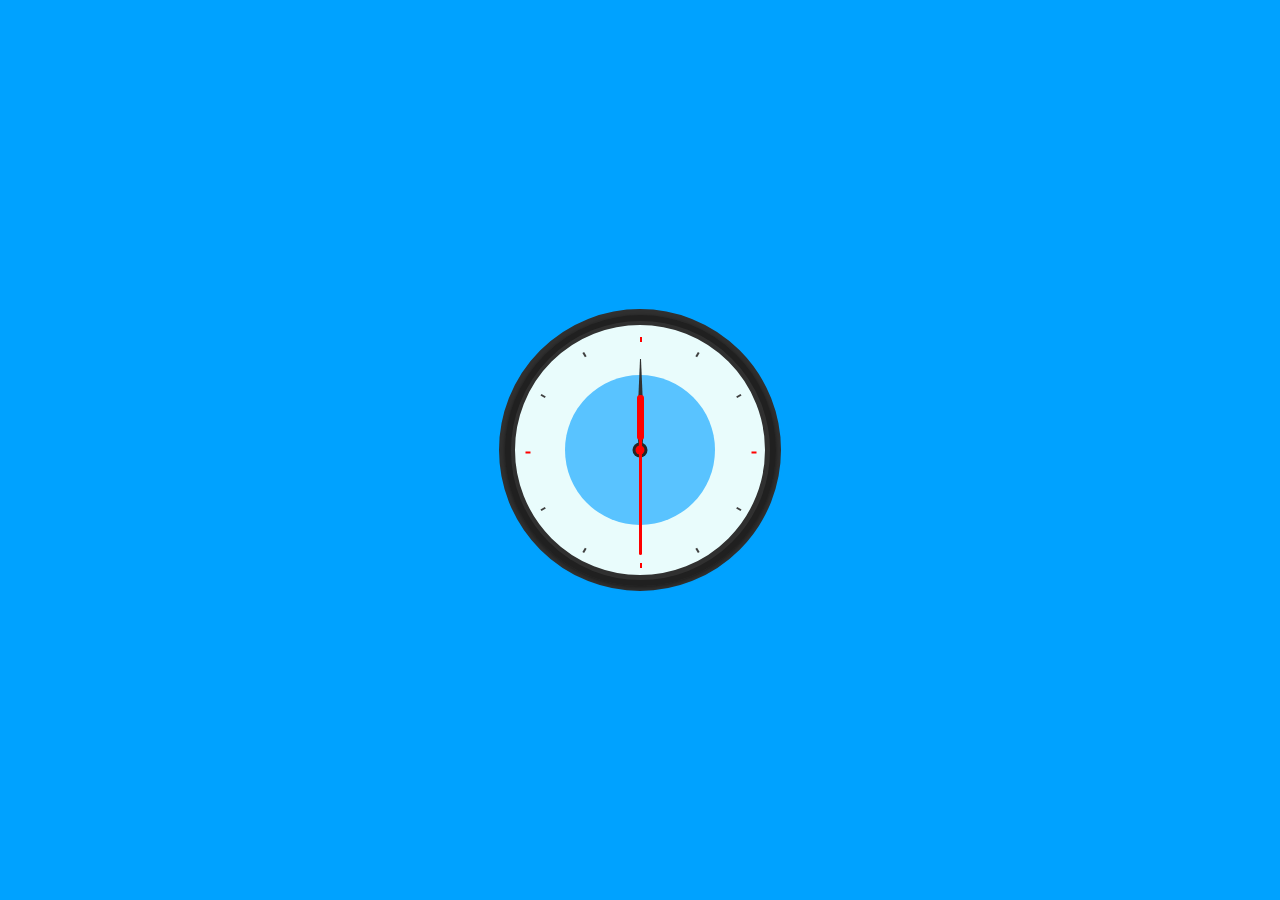
<file: index.html>
<!DOCTYPE html>
<html lang="en">
<head>
    <meta charset="UTF-8">
    <meta name="viewport" content="width=device-width, initial-scale=1.0">
    <title>Analogue Clock</title>
    <link rel="stylesheet" href="style27.css">
    <style id="clock-animate"></style>
</head>
<body>
    <div class="clock">
        <div class="center-nut"></div>
        <div class="center-nut2"></div>
        <div class="indicator">
            <div></div>
            <div></div>
            <div></div>
            <div></div>
            <div></div>
            <div></div>
            <div></div>
            <div></div>
            <div></div>
            <div></div>
            <div></div>
            <div></div>
        </div>
        <div class="sec-hand"></div>
        <div class="min-hand"></div>
        <div class="hr-hand"></div>
    </div>
    <script src="script6.js"></script>
</body>
</html>
</file>
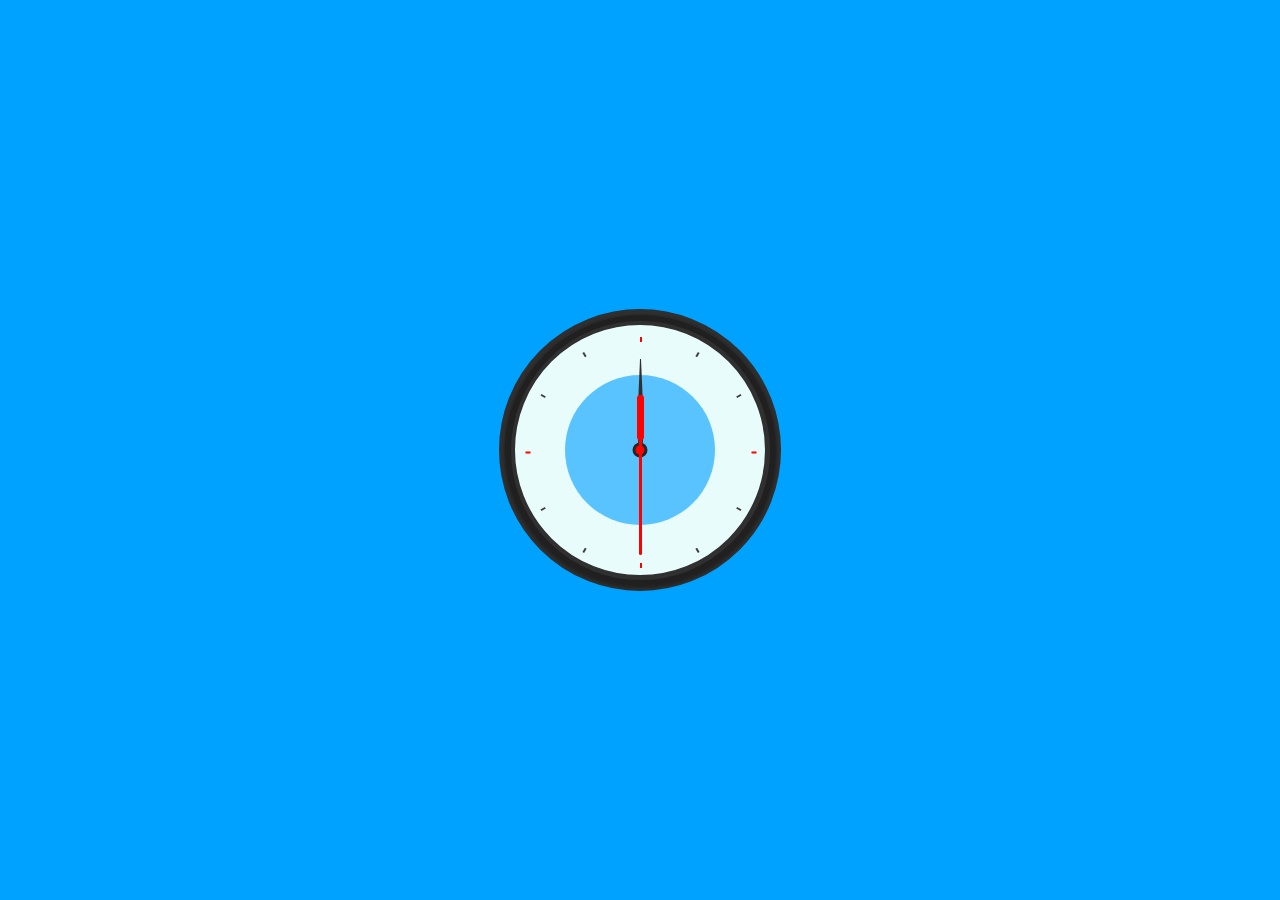
<file: indexAnalogueclock.html>
<!DOCTYPE html>
<html lang="en">
<head>
    <meta charset="UTF-8">
    <meta name="viewport" content="width=device-width, initial-scale=1.0">
    <title>Analogue Clock</title>
    <link rel="stylesheet" href="style27.css">
    <style id="clock-animate"></style>
</head>
<body>
    <div class="clock">
        <div class="center-nut"></div>
        <div class="center-nut2"></div>
        <div class="indicator">
            <div></div>
            <div></div>
            <div></div>
            <div></div>
            <div></div>
            <div></div>
            <div></div>
            <div></div>
            <div></div>
            <div></div>
            <div></div>
            <div></div>
        </div>
        <div class="sec-hand"></div>
        <div class="min-hand"></div>
        <div class="hr-hand"></div>
    </div>
    <script src="script6.js"></script>
</body>
</html>
</file>
<file: style27.css>
*{
    margin: 0;
    padding: 0;
}
body{
    display: flex;
    align-items: center;
    justify-content: center;
    min-height: 100vh;
    background: #00a2ff;
}
.clock{
    position: relative;
    display: flex;
    justify-content: center;
    align-items: center;
    width: 250px;
    height: 250px;
    background: #e9fcfc;
    border-radius: 50%;
    border: 16px solid #303030;
}
.clock:before{
    position: absolute;
    content: '';
    width: 259px;
    height: 259px;
    border: 6px solid #202020;
    border-radius: 50%;
    box-shadow: 0 1px 4px rgba(0,0,0,0.5);
}
.clock:after{
    position: absolute;
    content: '';
    height: 150px;
    width: 150px;
    background: #59c3ff;
    border-radius: 50%;
    z-index: 1;
}
.center-nut,.center-nut2{
    position: absolute;
    top: 50%;
    left: 50%;
    transform: translate(-50%, -50%);
}
.center-nut{
    height: 15px;
    width: 15px;
    background: #262626;
    z-index: 2;
    border-radius: 50%;
}
.center-nut2{
    height: 9px;
    width: 9px;
    background: red;
    z-index: 6;
    border-radius: 50%;
}
.indicator div{
    position: absolute;
    width: 2px;
    height: 5px;
    background: #404040;
}
.indicator div:nth-child(1){
    transform: rotate(30deg) translateY(-113px);
}
.indicator div:nth-child(2){
    transform: rotate(60deg) translateY(-113px);
}
.indicator div:nth-child(3){
    transform: rotate(90deg) translateY(-113px);
    background: red;
}
.indicator div:nth-child(4){
    transform: rotate(120deg) translateY(-113px);
}
.indicator div:nth-child(5){
    transform: rotate(150deg) translateY(-113px);
}
.indicator div:nth-child(6){
    transform: rotate(180deg) translateY(-113px);
    background: red;
}
.indicator div:nth-child(7){
    transform: rotate(210deg) translateY(-113px);
}
.indicator div:nth-child(8){
    transform: rotate(240deg) translateY(-113px);
}
.indicator div:nth-child(9){
    transform: rotate(270deg) translateY(-113px);
    background: red;
}
.indicator div:nth-child(10){
    transform: rotate(300deg) translateY(-113px);
}
.indicator div:nth-child(11){
    transform: rotate(330deg) translateY(-113px);
}
.indicator div:nth-child(12){
    transform: rotate(360deg) translateY(-113px);
    background: red;
}
.sec-hand{
    position: absolute;
    height: 1px;
    width: 1px;
    z-index: 5;
    animation: sec-hand 60s linear infinite;
}
.sec-hand:before{
    position: absolute;
    content: '';
    height: 130px;
    width: 3px;
    left: -1px;
    top: -25px;
    background: red;
    border-radius: 3px;
}
.sec-hand:after{
    position: absolute;
    content: '';
    height: 45px;
    width: 7px;
    left: -3px;
    top: -55px;
    background: red;
    border-radius: 3px;
}
.min-hand{
    position: absolute;
    height: 1px;
    width: 1px;
    z-index: 4;
    animation: min-hand 3600s linear infinite;
}
.min-hand:before{
    position: absolute;
    content: '';
    height: 1px;
    width: 1px;
    left: -3px;
    top: -95px;
    border: 3px solid transparent;
    border-right: 3px solid transparent;
    border-bottom: 70px solid #303030;
}
.min-hand:after{
    position: absolute;
    content: '';
    height: 1px;
    width: 3px;
    left: -3px;
    top: -25px;
    border-left: 2px solid transparent;
    border-right: 2px solid transparent;
    border-top: 25px solid #303030;
}
.hr-hand{
    position: absolute;
    height: 1px;
    width: 1px;
    z-index: 3;
    animation: hr-hand 43200s linear infinite;
}
.hr-hand:before{
    position: absolute;
    content: '';
    height: 1px;
    width: 1px;
    left: -3px;
    top: -75px;
    border: 3px solid transparent;
    border-right: 3px solid transparent;
    border-bottom: 55px solid #303030;
}
.hr-hand:after{
    position: absolute;
    content: '';
    height: 1px;
    width: 3px;
    left: -3px;
    top: -25px;
    border-left: 2px solid transparent;
    border-right: 2px solid transparent;
    border-top: 25px solid #303030;
}
</file>
